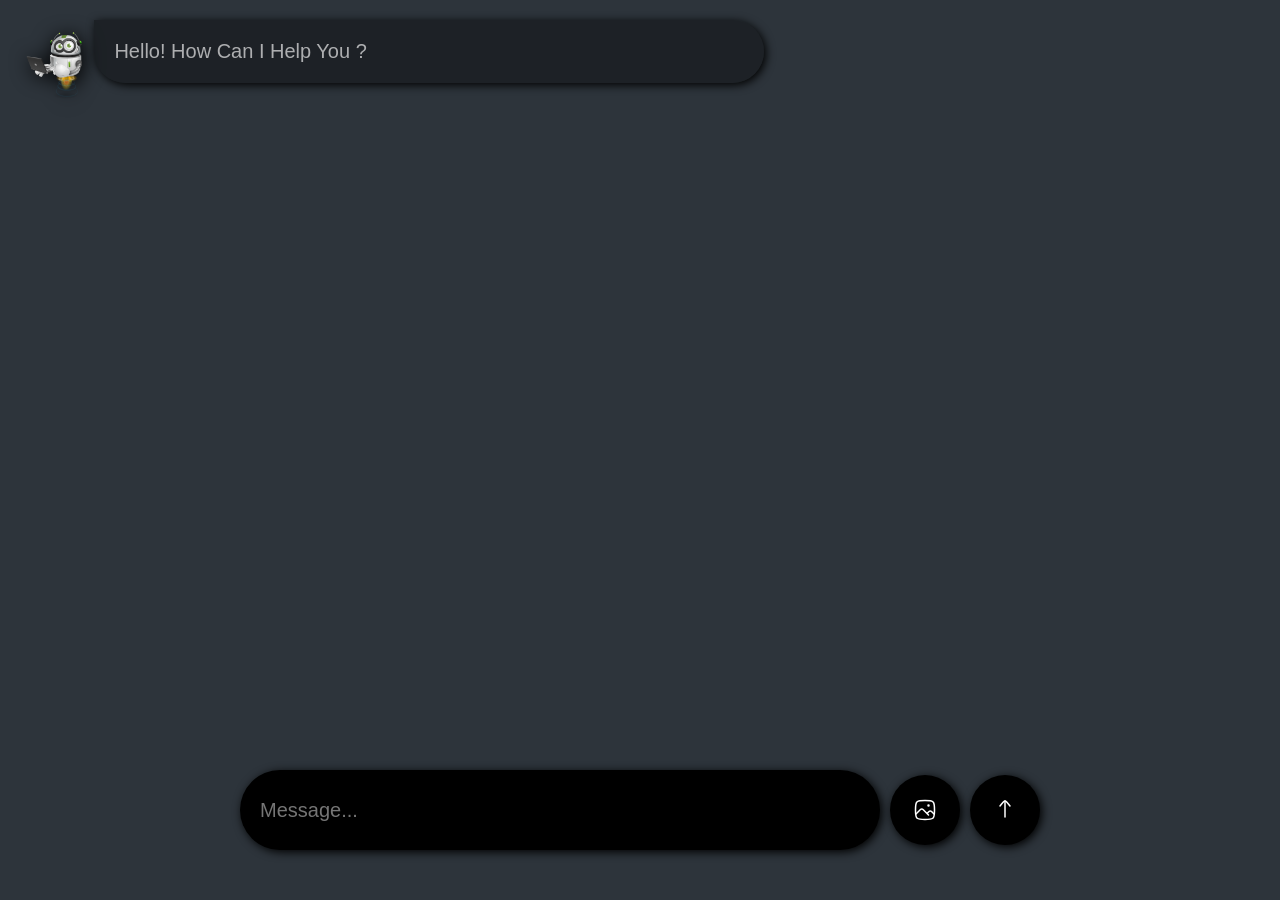
<file: chatbot (css,html,js)/index.html>
<!DOCTYPE html>
<html lang="en">

<head>
  <meta charset="UTF-8">
  <meta name="viewport" content="width=device-width, initial-scale=1.0">
  <title>AI CHATBOT</title>
  <link rel="stylesheet" href="style.css">
</head>

<body>
  <div class="chat-container">
    <div class="ai-chat-box">
      <img src="ai.png" alt="" id="aiImage" width="10%">
      <div class="ai-chat-area">Hello! How Can I Help You ?
      </div>
    </div>
  </div>
  <div class="prompt-area">
    <input type="text" id="prompt" placeholder="Message...">
    <button id="image"><img src="img.svg" alt="">
      <input type="file" accept="images/*" hidden></button>
    <button id="submit"><img src="submit.svg" alt=""></button>
  </div>
  <script src="script.js"></script>
</body>

</html>
</file>
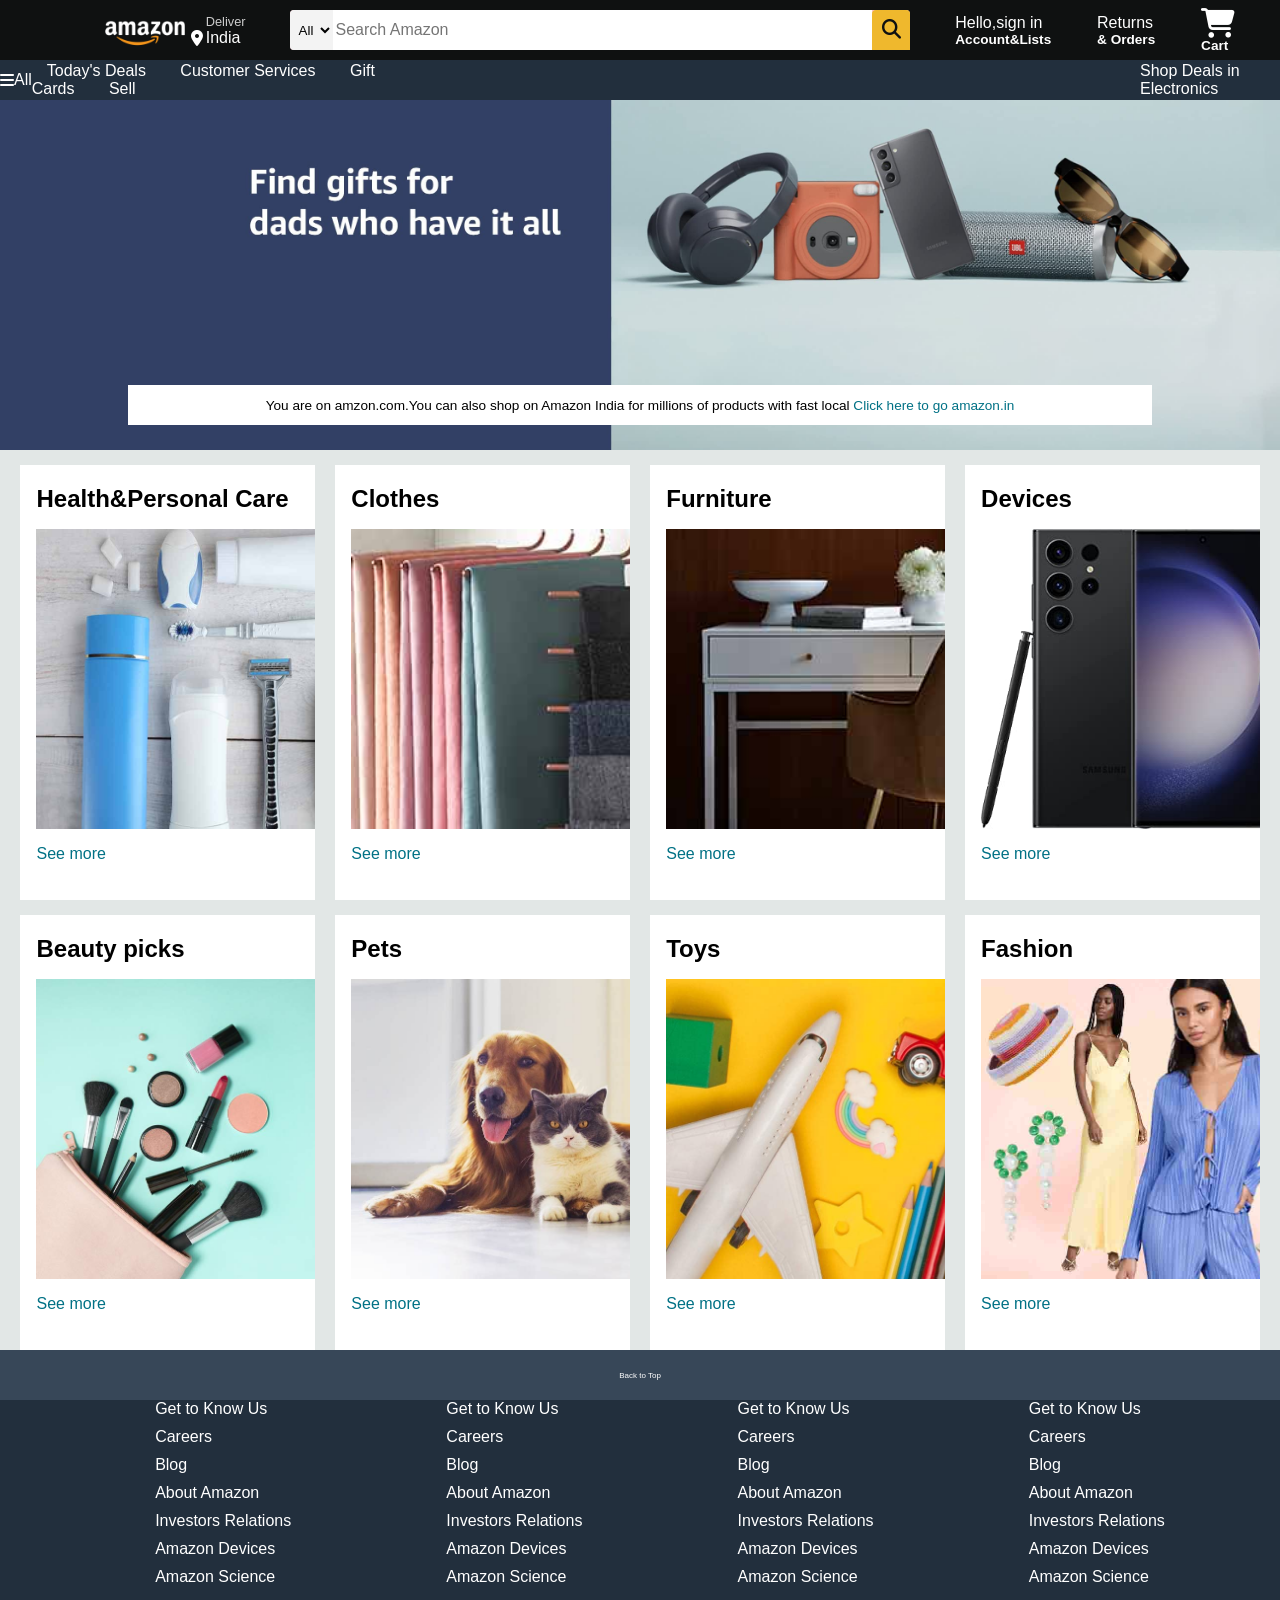
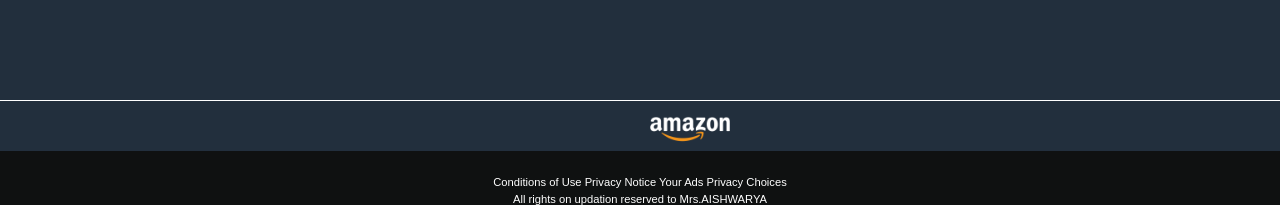
<file: Amazon/insert.html>
<!DOCTYPE html>
<html lang="en">

<head>
  <meta charset="UTF-8">
  <meta name="viewport" content="width=device-width, initial-scale=1.0">
  <title>Amazon</title>
  <link rel="stylesheet" href="https://cdnjs.cloudflare.com/ajax/libs/font-awesome/6.7.2/css/all.min.css"
    integrity="sha512-Evv84Mr4kqVGRNSgIGL/F/aIDqQb7xQ2vcrdIwxfjThSH8CSR7PBEakCr51Ck+w+/U6swU2Im1vVX0SVk9ABhg=="
    crossorigin="anonymous" referrerpolicy="no-referrer" />
  <link rel="stylesheet" href="style.css">
</head>

<body>
  <header>
    <div class="navbar">
      <div class="nav-logo border">
        <div class="logo"></div>
        
      </div>
      <div class="nav-address border">
        <p class="add-first">Deliver</p>
        <div class="add-icon">
          <i class="fa-solid fa-location-dot"></i>
          <p class="add-sec">India</p>
        </div>
      </div>
      <div class="nav-search">
        <select class="search-select">
          <option>All</option>
        </select>
        <input placeholder="Search Amazon" class="search-input">
        <div class="search-icon">
          <i class="fa-solid fa-magnifying-glass"></i>
        </div>
      </div>
      <div class="nav-signin border">
        <p><span>Hello,sign in </span></p>
        <p class="nav-second">Account&Lists</p>
        
      </div>
      <div class="nav-return border">
        <p><span>Returns </span></p>
        <p class="nav-second">& Orders</p>
        
      </div>

      <div class="nav-cart border">
        <i class="fa-solid fa-cart-shopping"></i>
        <p>Cart</p>
      </div>

      

    </div>
    <div class="panel">
      <i class="fa-solid fa-bars"></i>
      <div class="panel-ll">All</div>

      <div class="panel-ops">
        <p>Today's Deals</p>
        <p>Customer Services</p>
        <p>Gift Cards</p>
        <p>Sell</p>
      </div>

      <div class="panel-deals">Shop Deals in Electronics
      </div>
    </div>

  </header>

  <div class="hero-section">

    <div class="hero-msg">
      <p> You are on amzon.com.You can also shop on Amazon India for millions of products with fast local <a>Click here
          to go amazon.in</a></p>
    </div>

  </div>

  <div class="shop-section">

    <div class="box1 box">
      <div class="box-content">
        <h2>Health&Personal Care</h2>
        <div class="box-img" style="background-image: url(CLASSROOM/box2_image.jpg);"></div>
        <p>See more</p>
      </div>

    </div>
    <div class="box2 box">
      <div class="box-content">
        <h2>Clothes</h2>
        <div class="box-img" style="background-image: url(CLASSROOM/box1_image.jpg);"></div>
        <p>See more</p>
      </div>
    </div>
    <div class="box3  box">
      <div class="box-content">
        <h2>Furniture</h2>
        <div class="box-img" style="background-image: url(CLASSROOM/box3_image.jpg);"></div>
        <p>See more</p>
      </div>
    </div>
    <div class="box4 box">
      <div class="box-content">
        <h2>Devices</h2>
        <div class="box-img" style="background-image: url(CLASSROOM/box4_image.jpg);"></div>
        <p>See more</p>
      </div>
    </div>
    <div class="box5 box">
      <div class="box-content">
        <h2>Beauty picks</h2>
        <div class="box-img" style="background-image: url(CLASSROOM/box5_image.jpg);"></div>
        <p>See more</p>
      </div>

    </div>
    <div class="box6 box">
      <div class="box-content">
        <h2> Pets</h2>
        <div class="box-img" style="background-image: url(CLASSROOM/box6_image.jpg);"></div>
        <p>See more</p>
      </div>
    </div>
    <div class="box7  box">
      <div class="box-content">
        <h2>Toys</h2>
        <div class="box-img" style="background-image: url(CLASSROOM/box7_image.jpg);"></div>
        <p>See more</p>
      </div>
    </div>
    <div class="box8 box">
      <div class="box-content">
        <h2>Fashion</h2>
        <div class="box-img" style="background-image: url(CLASSROOM/box8_image.jpg);"></div>
        <p>See more</p>
      </div>
    </div>
  </div>
  
  <footer>
    <div class="foot-panel1">Back to Top</div>
    <div class="foot-panel2">

      <ul>
        <p>Get to Know Us</p>
        <li>Careers</li>
        <li>Blog</li>
        <li>About Amazon</li>
        <li>Investors Relations</li>
        <li>Amazon Devices</li>
        <li>Amazon Science</li>
      </ul>
      <ul>
        <p>Get to Know Us</p>
        <li>Careers</li>
        <li>Blog</li>
        <li>About Amazon</li>
        <li>Investors Relations</li>
        <li>Amazon Devices</li>
        <li>Amazon Science</li>
      </ul>
      <ul>
        <p>Get to Know Us</p>
        <li>Careers</li>
        <li>Blog</li>
        <li>About Amazon</li>
        <li>Investors Relations</li>
        <li>Amazon Devices</li>
        <li>Amazon Science</li>
      </ul>
      <ul>
        <p>Get to Know Us</p>
        <li>Careers</li>
        <li>Blog</li>
        <li>About Amazon</li>
        <li>Investors Relations</li>
        <li>Amazon Devices</li>
        <li>Amazon Science</li>
      </ul>

    </div>
    <div class="foot-panel3">
      <div class="logo"></div>
    </div>
    <div class="foot-panel4">
      <div class="pages">
        <a>Conditions of Use</a>
        <a>Privacy Notice</a>
        <a>Your Ads Privacy Choices</a>
      </div>
    </div>
    <div class="copyright">All rights  on updation reserved to Mrs.AISHWARYA</div>
  </footer>

</body>

</html>
</file>
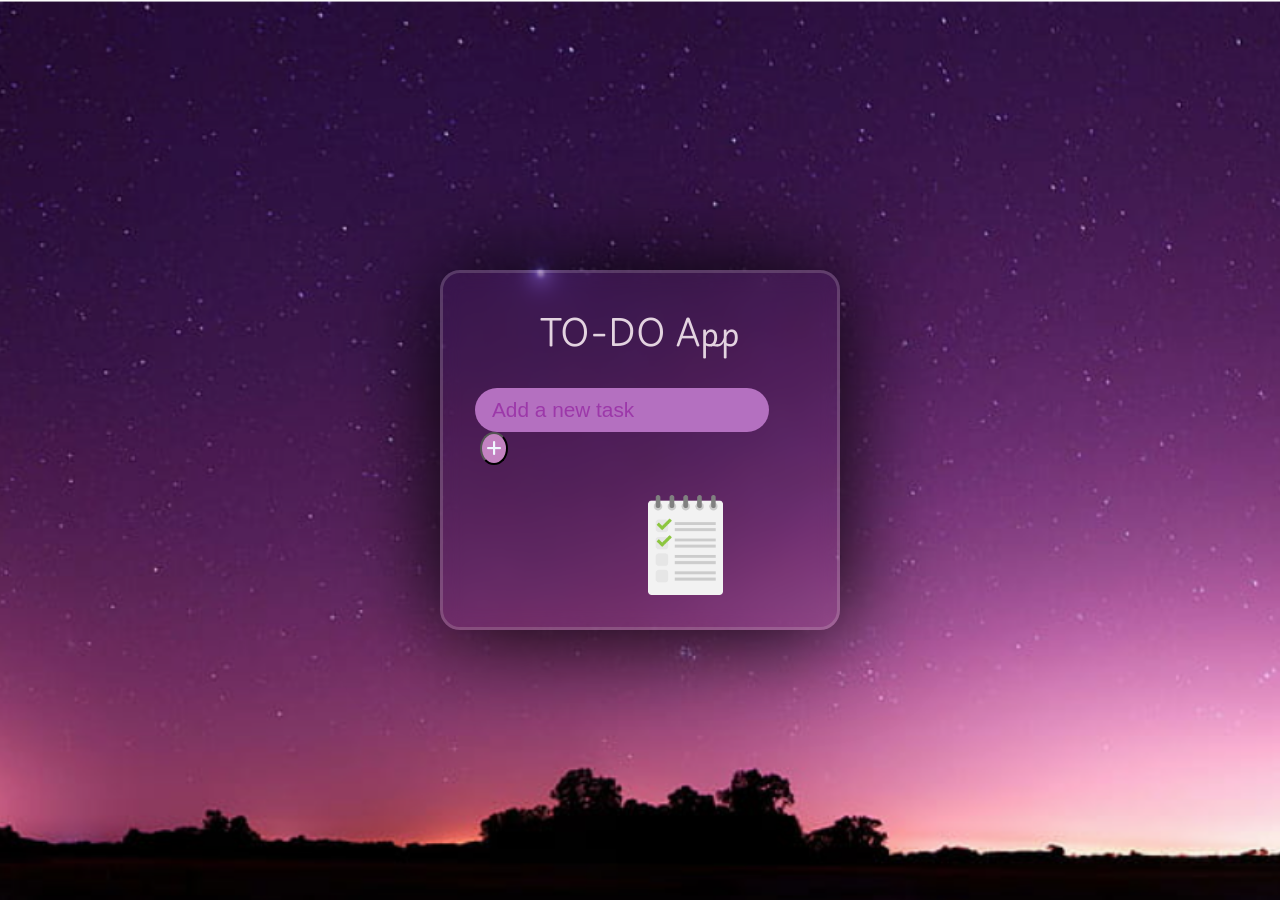
<file: TO-DO list/insert.html>
<!DOCTYPE html>
<html lang="en">
<head>
  <meta charset="UTF-8">
  <meta name="viewport" content="width=device-width, initial-scale=1.0">
  <title>TO-DO list</title>
  <link rel="stylesheet" href="https://cdnjs.cloudflare.com/ajax/libs/font-awesome/6.7.2/css/all.min.css" integrity="sha512-Evv84Mr4kqVGRNSgIGL/F/aIDqQb7xQ2vcrdIwxfjThSH8CSR7PBEakCr51Ck+w+/U6swU2Im1vVX0SVk9ABhg==" crossorigin="anonymous" referrerpolicy="no-referrer" />
  <link rel="stylesheet" href="style.css">

</head>
<body>
  <div class="container">
    <div class="todo-app">
      <h1>TO-DO App</h1>
      <form  class="input-area">
        <input type="text"  id="task-input" placeholder="Add a new task">
        <button type="submit" id="add-task-btn"><i class="fa-solid fa-plus"></i></button>
      </form>
      <div class="todos-container">
        <ul id="task-list">
          
        </ul>
        <img class="empty-image" src="checklist-6640235_1280.png" alt="empty">
      </div>
    </div>
  </div>
  <script src="script.js"></script>
</body>
</html>
</file>
<file: chatbot (css,html,js)/style.css>
* {
  margin: 0;
  padding: 0;
  box-sizing: border-box;
  font-family: 'Gill Sans', 'Gill Sans MT', Calibri, 'Trebuchet MS', sans-serif;
}

body {
  width: 100%;
  height: 100vh;
}

.chat-container {
  display: flex;
  flex-direction: column;
  gap: 20px;
  width: 100%;
  height: 80%;
  background-color: rgb(45, 52, 59);
  padding: 20px;
  font-size: 20px;
  overflow: auto;
}

.user-chat-box {
  width: 60%;
  position: relative;
  left: 40%;
  margin-bottom: 30px;
}

.ai-chat-box {
  width: 60%;
  position: relative;
}

.user-chat-area {
  display: flex;
  flex-direction: column;
  gap: 10px;
  width: 90%;
  padding: 20px;
  background-color: black;
  color: rgba(255, 255, 255, 0.639);
  border-radius: 40px 0px 40px 40px;
  box-shadow: 2px 2px 10px black;
}

.chooseimg {
  width: 30%;
  border-radius: 30px;
}

.ai-chat-area {
  width: 90%;
  padding: 20px;
  background-color: rgba(0, 0, 0, 0.361);
  position: relative;
  left: 10%;
  color: rgba(255, 255, 255, 0.639);
  border-radius: 0px 40px 40px 40px;
  box-shadow: 2px 2px 10px black;
}

#userImage {
  position: absolute;
  right: 0;
  filter: drop-shadow(2px 2px 10px black);
}

#aiImage {
  position: absolute;
  left: 0;
  filter: drop-shadow(2px 2px 10px black);
}

.prompt-area {
  background-color: rgb(45, 52, 59);
  width: 100%;
  height: 20%;
  display: flex;
  align-items: center;
  justify-content: center;
  gap: 10px;
}

.prompt-area input {
  width: 50%;
  height: 80px;
  background-color: black;
  outline: none;
  border: none;
  border-radius: 50px;
  padding: 20px;
  color: white;
  font-size: 20px;
  box-shadow: 2px 2px 10px black;
}

.prompt-area button {
  width: 70px;
  height: 70px;
  border: none;
  background-color: black;
  border-radius: 50%;
  box-shadow: 2px 2px 10px black;
  cursor: pointer;
  transition: all 0.5s;
}

.prompt-area button:hover {
  background-color: rgba(0, 0, 0, 0.338);
}

.load {
  filter: drop-shadow(2px 2px 10px black);
}

.choose {
  width: 50px;
  height: 50px;
  border-radius: 50%;
}

#image {
  display: flex;
  justify-content: center;
  align-items: center;
}

@media (max-width:600px) {
  .user-chat-box {
    width: 80%;
    left: 20%
  }

  .ai-chat-box {
    width: 80%;
  }
}
</file>
<file: Amazon/style.css>
*{
  margin:0;
  font-family:Arial;
  border:border-box;}


  .navbar{
  display: flex;
   flex-direction: row;
   align-items: center;
   justify-content: space-evenly;
  height:60px;
  background-color: #0f1111;
  color:white;

}
 .nav-logo{
  height:50px;
  width: 100px;
}
.logo{
  background-image:url(CLASSROOM/amazon_logo.png);
  background-size: cover;
  height:50px;
  width:100px;

} 
.border{
  border:1.5px solid transparent;
 

}
  .border:hover{
    border:1.5px solid white;
  }
/* box2 */
.add-first{
color:#cccccc;
font-size: 0.8rem;
margin-left: 15px;;
}
.add-sec{
font-size: 1rem;
margin-left: 3px;
}
.add-icon{
  display: flex;
  align-items: center;
 
}
/* box3 */
.nav-search{
  display: flex;
  justify-content: space-evenly;
  background-color: pink;
  width: 620px;
  height: 40px;
  border-radius: 4px;
}
.nav-search:hover{
  border: 2px solid orange;
}
.search-select{
  background-color: #f3f3f3;
  width:50px;
  text-align: center;
  border-top-left-radius: 4px;
  border-bottom-left-radius: 4px;
border: none;

}
.search-input{
  width: 100%;
  font-size: 1rem;
  border: none;


}
.search-icon{
  width: 45px;
  display: flex;
  justify-content: center;
  align-items: center;
  font-size: 1.2rem;
  background-color: rgb(239, 184, 45);
border-top-right-radius: 4px;
border-top-left-radius: 4px;
color: #0f1111;
}
.span{
  font-size: 0.7rem;


}
.nav-second{
  font-size: 0.85rem;
  font-weight:700 ;
}
/* box6*/
.nav-cart{
  font-size: 0.85rem;
  font-weight: 700;
}
.nav-cart i{
  font-size: 30px;

}
.panel{
  display: flex;
  flex-direction: row;
  align-items: center;
  height: 40px;
  background-color: #222f3d;
  color:white;
}
.panel-ops p{
  display: inline;
  margin-left: 15px;
  margin-right: 15px;
}
.panel-deals{
  display: flex;
  flex-direction: row;
  display: inline;
  margin-left:750px;
}
/* hero section */
.hero-section{
  background-image: url( CLASSROOM/hero_image.jpg  );
  height: 350px;
  background-size: cover;
  display: flex;
  justify-content: center;
  align-items: flex-end;

 
}.hero-msg{
  display: flex;
  align-items: center;
  justify-content: center;
  color:black;
  background-color: white;
  height: 40px;
  font-size: 0.85rem;
  width: 80%;
  margin-bottom: 25px;
  

}
.hero-msg a{
  color:#007185;
}
/* shop section  */
.shop-section{
  display: flex;
  flex-wrap:wrap ;
  justify-content: space-evenly;
  background-color: #e2e7e6;
 
}
.box{
  height:400px;
  width:23%;
  background-color: white;
  padding: 20px 0px 15px;
  margin-top: 15px;
  
}
.box-img{
  height: 300px;
  background-size:cover;
  margin-top: 1rem;
  margin-bottom: 1rem;
}
.box-content{
  margin-left: 1rem;
  margin: right 1rem ;
}
.box-content p{
  color:#007185;
}
.footer{
  margin-top: 15px;

}
.foot-panel1{
  background-color: #374758;
  color:white;
  height:50px;
  display: flex;
  justify-content: center;
  align-items: center;
  font-size:0.5rem;
}
.foot-panel2{
  display:flex;
  justify-content: space-evenly;
  background-color:#222f3d ;
  color:white;
  height:300px;  
}
.foot-panel2 ul li{
  list-style-type: none;
  margin-top: 10px;
  margin-bottom: 10px;

}
.foot-panel3{
  display: flex;
  justify-items: center;
  align-items: center;
  background-color:#222f3d  ;
  color:white;
  border-top: 0.5px solid white ;
}

.logo{
  margin-left: 50%;
}
.foot-panel4{
  background-color: #0f1111;
  color:white;
  display: flex;
  justify-content: center;
  align-items: center;
}
.pages{
  font-size: 0.7rem;
  text-align: center;
  padding-top:25px;
}
.copyright{
  font-size: 0.7rem;
text-align: center;
padding-top: 5px;
color: white;
background-color: #0f1111;
}
</file>
<file: TO-DO list/style.css>
@import url('https://fonts.googleapis.com/css2?family=Fira+Sans:ital,wght@0,100;0,200;0,300;0,400;0,500;0,600;0,700;0,800;0,900;1,100;1,200;1,300;1,400;1,500;1,600;1,700;1,800;1,900&family=Jost:ital,wght@0,100..900;1,100..900&family=Playwrite+IT+Moderna:wght@100..400&display=swap');
*{
  margin: 0;
  padding: 0;
  box-sizing: border-box;
}
body{
  font-family: "Playwrite IT Moderna", cursive;
  display: flex;
  justify-content:center ;
  align-items: center;
  min-height: 100vh;
  background: url(Screenshot\ 2025-04-24\ 184853.png)
  no-repeat center center/cover;
}
.empty-image{
  height: 100px;
  width: 100px;
}
.container{
  display: flex;
  justify-content:center;
  align-items: center;
  width: 100%;
  height: 100%;
 padding: 0 20px;
 /* top&bottom left&right */
  
}
.todo-app{
  width: 100%;
  max-width: 400px;
  padding: 2rem;
  display: flex;
  justify-content: center;
  align-items: center;
  flex-direction: column;
  gap: 30px;
  border-radius:20px ;
  box-shadow:  0 0 100px black;
  border: 3px solid rgba(239, 229, 227, 0.18);
  color: rgb(227, 211, 224);

backdrop-filter: blur(10px);

}
.todo-app h1{
  font-size: 2rem;
  display: flex;
  align-items: center;
  justify-content: center;
  width: 100%;

}
.input-area  input {
  flex: 1;
  padding: 10px 17px;
  font-size: 1.3rem;
  border: none;
  outline: none;
  border-radius: 22px;
  background-color: #b470c0;
color: rgb(193, 11, 142);

}
.input-area input::placeholder{
color: #9c38a9;
}
.input-area button{
  
  margin-left: 5px;
  padding: 4px;
  border-radius: 50%;
  color: aliceblue;
  font-size: 1.1rem;
  background-color: rgb(195, 130, 193);
cursor: pointer;
transition: all 1.2s ease;
}
.input-area button:hover{
  transform: scale(1.1);
  background-color: #885392;
}
.todos-container{
  width: 100%;
  display: flex;
  align-items: center;
  justify-content: center;


}
#task-list{
  
  width: 100%;

}
#task-list li{
display: flex;
justify-content: center;
align-items: center;
background-color: rgb(206, 104, 172);
color: rgb(206, 13, 100);
border-radius: 30px;
font-size: 1.2rem;
position: relative;
margin-bottom: 10px;
padding: 8px 10px;
transition: box-shadow 0.2s ease;

}
#task-list li:hover{
  box-shadow: 0 0 10px rgb(233, 134, 207);
}
#task-list li.checkbox{
  min-width: 20px;
  height: 20px;
  border: 2px solid rgb(239, 47, 140);
  background: transparent;
  border-radius: 50%;
  appearance: none;
  cursor: pointer;
  transition: all 0.2s ease;

}
#task-list li.checkbox:checked{
  background: rgb(160, 56, 73);
  transform: scale(1.1);

}
#task-list li .checkbox ::before{
  content: '\2713';
  color: #b470c0;
  display: block;
  justify-content: center;align-items: center;
  font-size: 1rem;

}
#task-list li span{
  flex: 1;
  margin-left: 10px;
  word-wrap: break-word;
}
#task-list li .completed span{
  text-decoration:2px line-through white ;
  color: #000;

}
.task-buttons{
  display: flex;
  gap: 10px;
  margin-right: auto;

}
.task-buttons button{
  background-color: pink;
  border: none;
  border-radius: 50%;
  width: 30px;
  height: 30px;
  color: white;
  display: flex;
  justify-content: center;
  align-items: center;
  cursor: pointer;
  transition: all 0.2s ease;
  font-size: 0.8rem;
}
.task-buttons button:hover{
  transform: scale(1.2);

}
.task-buttons .edit-btn{
  background: rgb(243, 109, 142);

}
.task-buttons .delete-btn{
  background:  rgb(243, 109, 142);
  
}
@media (max-width:600px) {
  .container{
    margin: 0 20px;
    padding: 0 10px;
  }
  .todo-app{
    padding: 1.5rem;
    gap:20px
  }
  #numbers{
    width: 60px;
    height: 60px;
    font-size: 1rem;
  }
  #numbers{
    width: 60px;
    height: 60px;
    font-size: 1rem;
  }
  .input-areainput{
    font-size: 1rem;}
  #task-list li{
    font-size: 1rem;
  }
}
</file>
